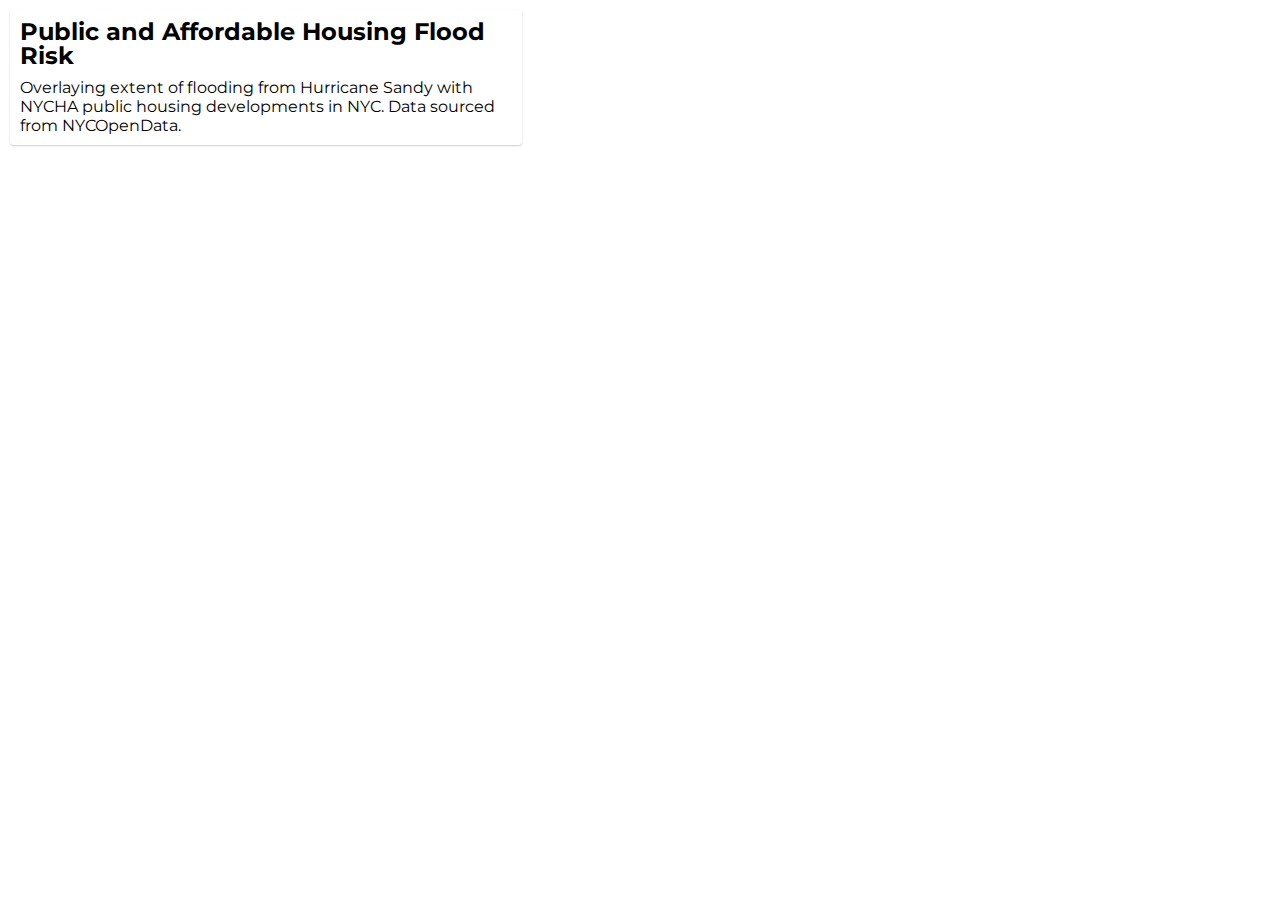
<file: Lab7/index.html>
<!-- This is to indicate we have an HTML document -->
<!DOCTYPE html>

<!-- All our code goes within this tag-->
<html>

<!-- All the metadata and packages/tools we'll use go in here-->
<head>

<!-- The charset attribute specifies the character encoding for the HTML document.-->
<meta charset="utf-8" />

<!-- The title of your page, which will appear in the browser tab -->
<title>NYC Housing Flood Risk</title>  

<!-- The size of the viewport vs the rendered page -->
<meta name="viewport" content="initial-scale=1,maximum-scale=1,user-scalable=no" />

<!-- We are going to call the Mapbox GL javascript library, which will allow us to use its functionality -->
<script src='https://api.mapbox.com/mapbox-gl-js/v2.9.2/mapbox-gl.js'></script>

<!-- Alongside this, we are going to bring in the Mapbox GL stylesheet -->
<link href='https://api.mapbox.com/mapbox-gl-js/v2.9.2/mapbox-gl.css' rel='stylesheet' />

<!-- You'll be creating this file in a bit -->
<link href='style.css' rel='stylesheet' />

<!-- This allows us to bring in new fonts -->
<link href="https://fonts.googleapis.com/css2?family=Montserrat&display=swap" rel="stylesheet">
</head>

<!-- The body contains the actual content of a page -->
<body>

<!-- The "div" tag delineates a "division" or section of the HTML page.-->
  <div id="map">
  </div>


    <div class="map-overlay top">
    <div class="map-overlay-inner">
    <h2>Public and Affordable Housing Flood Risk</h2>
    Overlaying extent of flooding from Hurricane Sandy with NYCHA public housing developments in NYC. Data sourced from NYCOpenData.
    </div>
    </div>

<script>
// You'll be inserting your JS code to initialize your map here
mapboxgl.accessToken = 'pk.eyJ1Ijoia2Nvb2tzNjE0IiwiYSI6ImNsOHlqejA0dTBoOG0zb3F2dDFtMTJ0cngifQ.f02Y4QD9JCis65byZ2OEqw'
const map = new mapboxgl.Map({
  container: 'map', // container id
  style: 'mapbox://styles/kcooks614/cl8yl3ogy000715o6ailtid6d',
  center: [-73.935242, 40.730610], // The convention for coordinates is  typically [long, lat]
  zoom: 12 // The zoom level can be any decimal number
});
  map.on('load',function(){
  // Give your layer's source a nickname you'll remember easily. I've called my source `sandy_layer`.
 map.addSource('housing_layer',{
    'type':'vector',
    'url': 'mapbox://kcooks614.8l3edhyd'
    });
  map.addLayer({
    'id': 'housing_developments',
    'type':'fill',
    'source': 'housing_layer',
    'source-layer':'Map_of_NYCHA_Developments-3d6hok',
    'paint':{
      'fill-color':'#964B00',
      'fill-opacity': 0.8
    }
    }) 
  map.addSource('sandy_layer',{
    'type':'vector',
    'url':'mapbox://kcooks614.04wcsh6c'
  });
  // add a new layer with your polygons
  map.addLayer({
    'id':'flood_zones',
    'type':'fill',
    'source':'sandy_layer',
    'source-layer':'Sandy_Inundation_Zone-708t7j',
    'paint':{
      'fill-color':'#276d77',
      'fill-opacity': 0.5
  }
  });
  map.moveLayer('flood_zones','housing_developments');
    });
// Within a script, you comment using two backslashes.
</script>

</body>

</html>
</file>
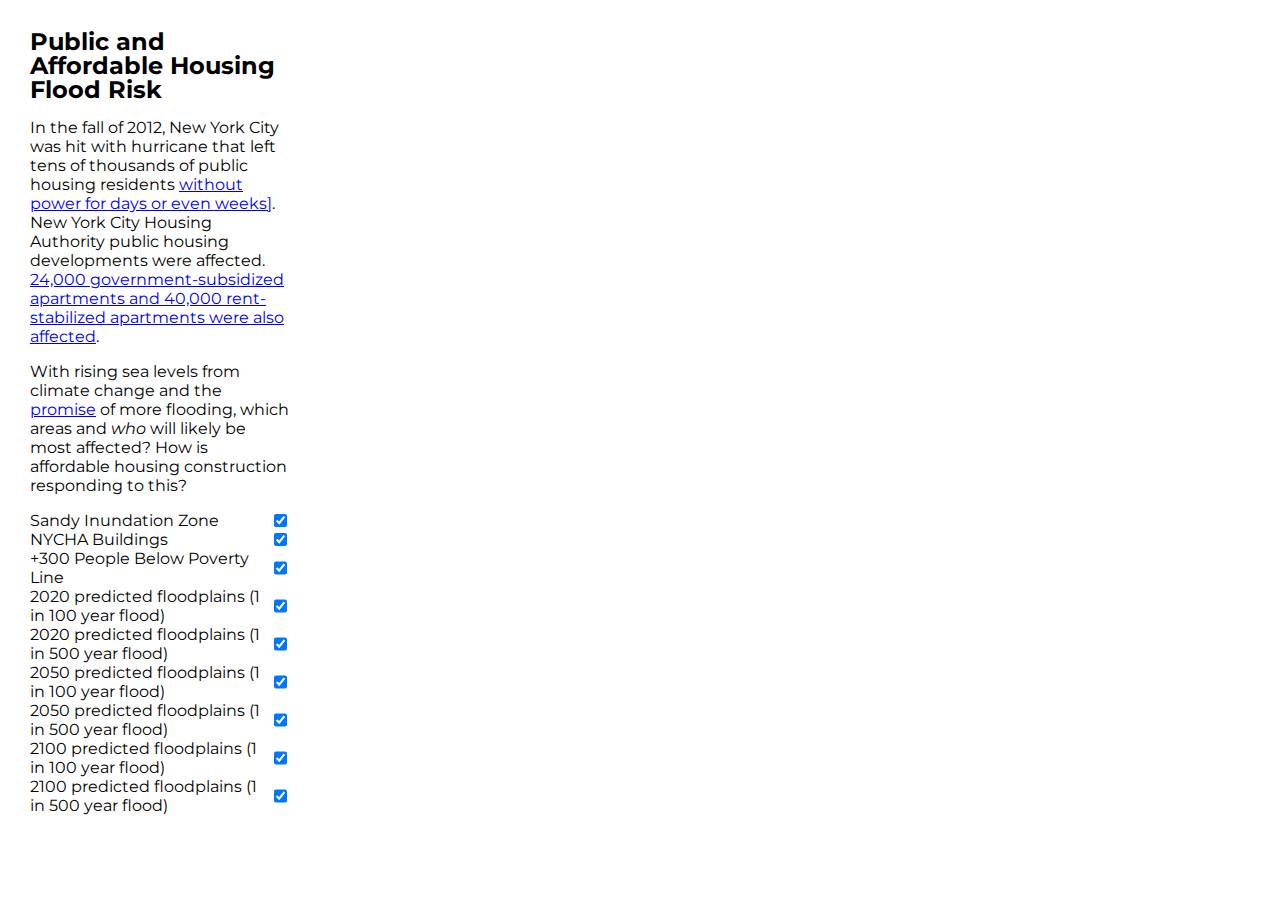
<file: Lab8/index.html>
<!-- This is to indicate we have an HTML document -->
<!DOCTYPE html>

<!-- All our code goes within this tag-->
<html>

<!-- All the metadata and packages/tools we'll use go in here-->
<head>

<!-- The charset attribute specifies the character encoding for the HTML document.-->
<meta charset="utf-8" />

<!-- The title of your page, which will appear in the browser tab -->
<title>NYC Housing Flood Risk</title>

<!-- The size of the viewport vs the rendered page -->
<meta name="viewport" content="initial-scale=1,maximum-scale=1,user-scalable=no" />

<!-- We are going to call the Mapbox GL javascript library, which will allow us to use its functionality -->
<script src='https://api.mapbox.com/mapbox-gl-js/v2.9.2/mapbox-gl.js'></script>

<!-- Alongside this, we are going to bring in the Mapbox GL stylesheet -->
<link href='https://api.mapbox.com/mapbox-gl-js/v2.9.2/mapbox-gl.css' rel='stylesheet' />

<link href='style.css' rel='stylesheet' />

<!-- This allows us to bring in new fonts -->
<link href="https://fonts.googleapis.com/css2?family=Montserrat&display=swap" rel="stylesheet">
</head>

<!-- The body contains the actual content of a page -->
<body>

<!-- The "div" tag delineates a "division" or section of the HTML page.-->
  <div id="map"></div>
	<div class="map-overlay">
	<div class="map-overlay-inner">
	<h2>Public and Affordable Housing Flood Risk</h2>
  <p>In the fall of 2012, New York City was hit with hurricane that left tens of thousands of public housing residents <a href = "https://www1.nyc.gov/site/nycha/about/press/pr-2012/nycha-has-restored-power-to-buildings-affected-by-hurricane-sandy.page">without power for days or even weeks]</a>. New York City Housing Authority public housing developments were affected. <a href="https://furmancenter.org/files/publications/SandysEffectsOnHousingInNYC.pdf">24,000 government-subsidized apartments and 40,000 rent-stabilized apartments were also affected</a>.</p>

  <p>With rising sea levels from climate change and the <a href="https://www.nytimes.com/2017/04/18/magazine/when-rising-seas-transform-risk-into-certainty.html">promise</a> of more flooding, which areas and <i>who</i> will likely be most affected? How is affordable housing construction responding to this? </p>

  <div id='menu'>
  <label class='check-container'>
      Sandy Inundation Zone
      <input id='floodZones' type='checkbox' name='viz-toggle' checked='checked'>
    </label>
  <label class='check-container'>
      NYCHA Buildings
      <input id='nychaBuildings' type='checkbox' name='viz-toggle' checked='checked'>
  </label>
  <label class='check-container'>
      +300 People Below Poverty Line
      <input id='povertyLevel' type='checkbox' name='viz-toggle' checked='checked'>
  </label>
  <label class='check-container'>
      2020 predicted floodplains (1 in 100 year flood)
      <input id='l2020100yearflood' type='checkbox' name='viz-toggle' checked='checked'>
  </label>
  <label class='check-container'>
      2020 predicted floodplains (1 in 500 year flood)
      <input id='l2020500yearflood' type='checkbox' name='viz-toggle' checked='checked'>
  </label>
  <label class='check-container'>
      2050 predicted floodplains (1 in 100 year flood)
      <input id='l2050100yearflood' type='checkbox' name='viz-toggle' checked='checked'>
  </label>
  <label class='check-container'>
      2050 predicted floodplains (1 in 500 year flood)
      <input id='l2050500yearflood' type='checkbox' name='viz-toggle' checked='checked'>
  </label>
  <label class='check-container'>
      2100 predicted floodplains (1 in 100 year flood)
      <input id='l2100100yearflood' type='checkbox' name='viz-toggle' checked='checked'>
  </label>
  <label class='check-container'>
      2100 predicted floodplains (1 in 500 year flood)
      <input id='l2100500yearflood' type='checkbox' name='viz-toggle' checked='checked'>
  </label>

</div>

	</div>

	</div>
  <script>

  // You'll be inserting your JS code to initialize your map here
  mapboxgl.accessToken = 'pk.eyJ1Ijoia2Nvb2tzNjE0IiwiYSI6ImNsOHlqejA0dTBoOG0zb3F2dDFtMTJ0cngifQ.f02Y4QD9JCis65byZ2OEqw';
  const map = new mapboxgl.Map({
    container: 'map', // container id
    style: 'mapbox://styles/iamwfx/cl9519asg003414pl56w7ov95', // replace this with your style URL
    center: [-73.935242, 40.730610], // The convention for coordinates is  typically [long, lat]
    zoom: 13,
    // maxZoom: 22,
    // minZoom: 12
  });

  map.on('load',function(){
    // Give your layer's source a nickname you'll remember easily.
    map.addSource('sandyLayer',{
      'type':'vector',
      'url': 'mapbox://iamwfx.bpjzmy2b'
    });


    map.addSource('nychaLayer',{
      'type':'vector',
      'url': 'mapbox://iamwfx.28ut4nij'
    });

    map.addSource('censusLayer',{
      'type':'vector',
      'url': 'mapbox://iamwfx.6nowkujs'
    });
    map.addSource('flood1in100_2020',{
      'type':'vector',
      'url': 'mapbox://iamwfx.bbchggzx'
    });
    map.addSource('flood1in500_2020',{
      'type':'vector',
      'url': 'mapbox://iamwfx.05ogder8'
    });
    map.addSource('flood1in100_2050',{
      'type':'vector',
      'url': 'mapbox://iamwfx.crrx4301'
    });
    map.addSource('flood1in500_2050',{
      'type':'vector',
      'url': 'mapbox://iamwfx.4ydk0450'
    });
    map.addSource('flood1in100_2100',{
      'type':'vector',
      'url': 'mapbox://iamwfx.dxjuiivg'
    });
    map.addSource('flood1in500_2100',{
      'type':'vector',
      'url': 'mapbox://iamwfx.8thgevrt'
    });
    
    // add a new layer with your polygons
    map.addLayer({
      'id':'povertyLevel',
      'type':'fill',
      'source':'censusLayer',
      'source-layer':'nyc_blck_grp_2020_wcensus_dro-4db43i',
      'paint':{
      'fill-color':['step',
      ['get','AMR5E002'],
      '#edf8e9', 300, '#f5ef42'
],
      'fill-opacity': ['step', 
      ['get', 'AMR5E002'],
      0, 300, 0.9],
      }
    });
    map.addLayer({
      'id':'nychaBuildings',
      'type':'fill',
      'source':'nychaLayer',
      'source-layer':'Map_of_NYCHA_Developments-7i6vok',
      'paint':{
        'fill-color':'red',
        'fill-opacity': 0.5
      }
    });
    map.addLayer({
      'id':'floodZones',
      'type':'fill',
      'source':'sandyLayer',
      'source-layer':'Sandy_Inundation_Zone-4qcajo',
      'paint':{
        'fill-color':'#00158f',
        'fill-opacity': 0.7
      }
    });
    map.addLayer({
      'id': 'l2020100yearflood',
      'type': 'fill',
      'source': 'flood1in100_2020',
      'source-layer':'FutureFloodplains_2020_100yr-du18hr',
      'paint': {
        'fill-color': 'green',
        'fill-opacity': 0.2
      }
    });
    map.addLayer({
      'id': 'l2020500yearflood',
      'type': 'fill',
      'source': 'flood1in500_2020',
      'source-layer':'FutureFloodplains_2020_500yr-0x77x0',
      'paint': {
        'fill-color': 'yellow',
        'fill-opacity': 0.2
      }
    });
    map.addLayer({
      'id': 'l2050100yearflood',
      'type': 'fill',
      'source': 'flood1in100_2050',
      'source-layer':'FutureFloodplains_2050_100yr-6nepei',
      'paint': {
        'fill-color': 'orange',
        'fill-opacity': 0.2
      }
    });
    map.addLayer({
      'id': 'l2050500yearflood',
      'type': 'fill',
      'source': 'flood1in500_2050',
      'source-layer':'FutureFloodplains_2050_500yr-a4444h',
      'paint': {
        'fill-color': 'pink',
        'fill-opacity': 0.2
      }
    });
    map.addLayer({
      'id': 'l2100100yearflood',
      'type': 'fill',
      'source': 'flood1in100_2100',
      'source-layer':'FutureFloodplains_2100_100yr-cqwfrw',
      'paint': {
        'fill-color': 'purple',
        'fill-opacity': 0.2
      }
    });
    map.addLayer({
      'id': 'l2100500yearflood',
      'type': 'fill',
      'source': 'flood1in500_2100',
      'source-layer':'FutureFloodplains_2100_500yr-27ghpw',
      'paint': {
        'fill-color': 'brown',
        'fill-opacity': 0.2
      }
    });

    map.setLayoutProperty('floodZones',"visibility", "visible");
    map.setLayoutProperty('povertyLevel',"visibility", "visible");
    map.setLayoutProperty('nychaBuildings',"visibility", "visible");
    map.setLayoutProperty('l2020100yearflood',"visibility", "visible");
    map.setLayoutProperty('l2020500yearflood',"visibility", "visible");
    map.setLayoutProperty('l2050100yearflood',"visibility", "visible");
    map.setLayoutProperty('l2050500yearflood',"visibility", "visible");
    map.setLayoutProperty('l2100100yearflood',"visibility", "visible");
    map.setLayoutProperty('l2100500yearflood',"visibility", "visible");

    var layerList = document.getElementById("menu");
    var checkboxes = layerList.getElementsByTagName("input");

    function switchLayer(layer) {
    var clickedLayersLabel = layer.target.id; // get the label of the layer cluster
    var clickedLayers = eval(clickedLayersLabel); // create the variable from the label using the eval function

    var visibility = map.getLayoutProperty(clickedLayersLabel, "visibility"); // check whether the cluster of layers is visible by checking the first entry
    if (visibility === "visible") {
      map.setLayoutProperty(clickedLayersLabel, "visibility", "none")
    } else {
      map.setLayoutProperty(clickedLayersLabel, "visibility", "visible")
    }
} 

    for (var i = 0; i < checkboxes.length; i++) {
    checkboxes[i].onclick = switchLayer;
};
});
  // Within a script, you comment using two backslashes.
</script>
</body>

</html>
</file>
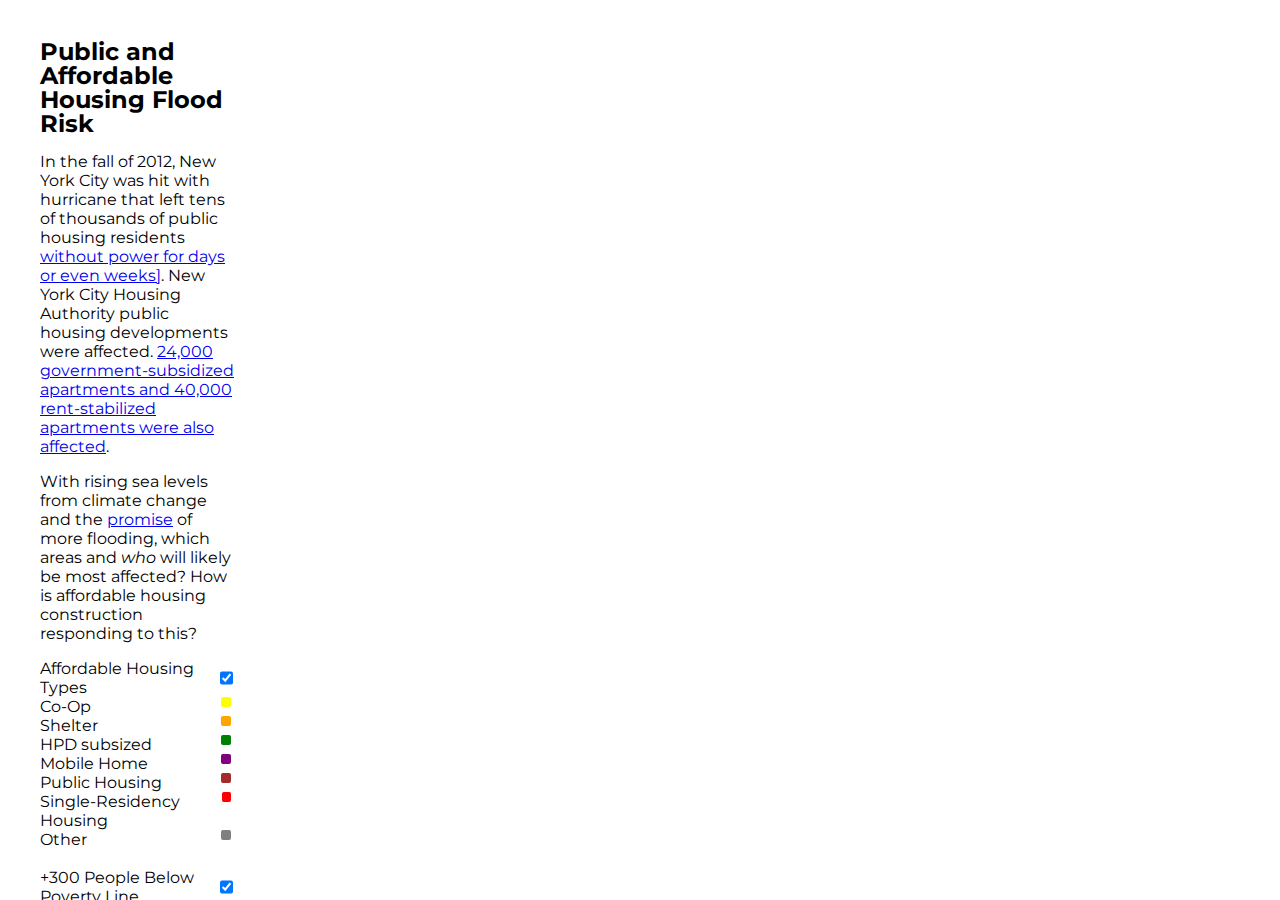
<file: Lab9/index.html>
<!-- This is to indicate we have an HTML document -->
<!DOCTYPE html>

<!-- All our code goes within this tag-->
<html>

<!-- All the metadata and packages/tools we'll use go in here-->
<head>

<!-- The charset attribute specifies the character encoding for the HTML document.-->
<meta charset='utf-8' />

<!-- The title of your page, which will appear in the browser tab -->
<title>NYC Housing Flood Risk</title>

<!-- The size of the viewport vs the rendered page -->
<meta name='viewport' content='initial-scale=1,maximum-scale=1,user-scalable=no' />

<!-- We are going to call the Mapbox GL javascript library, which will allow us to use its functionality -->
<script src='https://api.mapbox.com/mapbox-gl-js/v2.9.2/mapbox-gl.js'></script>

<!-- Alongside this, we are going to bring in the Mapbox GL stylesheet -->
<link href='https://api.mapbox.com/mapbox-gl-js/v2.9.2/mapbox-gl.css' rel='stylesheet' />

<link href='style.css' rel='stylesheet' />

<!-- This allows us to bring in new fonts -->
<link href='https://fonts.googleapis.com/css2?family=Montserrat&display=swap' rel='stylesheet'>
</head>

<!-- The body contains the actual content of a page -->
<body>

<!-- The 'div' tag delineates a 'division' or section of the HTML page.-->
  <div id='map'></div>
	<div class='map-overlay'>
  	<div class='map-overlay-inner'>
  	<h2>Public and Affordable Housing Flood Risk</h2>
    <p>In the fall of 2012, New York City was hit with hurricane that left tens of thousands of public housing residents <a href = 'https://www1.nyc.gov/site/nycha/about/press/pr-2012/nycha-has-restored-power-to-buildings-affected-by-hurricane-sandy.page'>without power for days or even weeks]</a>. New York City Housing Authority public housing developments were affected. <a href='https://furmancenter.org/files/publications/SandysEffectsOnHousingInNYC.pdf'>24,000 government-subsidized apartments and 40,000 rent-stabilized apartments were also affected</a>.</p>

    <p>With rising sea levels from climate change and the <a href='https://www.nytimes.com/2017/04/18/magazine/when-rising-seas-transform-risk-into-certainty.html'>promise</a> of more flooding, which areas and <i>who</i> will likely be most affected? How is affordable housing construction responding to this? </p>

      <div id='menu'>
          <!-- <h3>Housing Type</h3> -->
          <label class='check-container'>
              Affordable Housing Types
              <input id='type_affordablehousing' type='checkbox' name='viz-toggle' checked='checked'>
          </label>
          <label class='check-container'>Co-Op
              <span class="legend-key" style='background:yellow'></span>
          </label>
          <label class='check-container'>Shelter
              <span class="legend-key" style='background:orange'></span>
          </label>
          <label class='check-container'>HPD subsized
              <span class="legend-key" style='background:green'></span>
          </label>
          <label class='check-container'>Mobile Home
              <span class="legend-key" style='background:purple'></span>
          </label>
          <label class='check-container'>Public Housing
              <span class="legend-key" style='background:brown'></span>
          </label>
          <label class='check-container'>Single-Residency Housing
              <span class="legend-key" style='background:red'></span>
          </label>
          <label class='check-container'>Other
              <span class="legend-key" style='background:gray'></span>
          </label>

      <br>
          <!-- <h3>Race and Socioeconomic Status</h3> -->
          <label class='check-container'>
              +300 People Below Poverty Line
              <input id='povertyLevel' type='checkbox' name='viz-toggle' checked='checked'>
          </label>
          <h3>Flood Risk Zones</h3>
          <label class='check-container'>
              2012 Sandy Inundation Zone
              <input id='floodZones' type='checkbox' name='viz-toggle' checked='checked'>
          </label>
          <br>
          <b>Predicted Floodplains</b>
          <label class='check-container'>
              In 2020 (1 in 100 year flood)
              <input id='f20_100' type='checkbox' name='viz-toggle' checked='checked'>
          </label>
          <label class='check-container'>
              In 2020 (1 in 500 year)
              <input id='f20_500' type='checkbox' name='viz-toggle' checked='checked'>
          </label>
          <label class='check-container'>
              In 2050 (1 in 100 year)
              <input id='f50_100' type='checkbox' name='viz-toggle' checked='checked'>
          </label>
          <label class='check-container'>
              In 2050 (1 in 500 year)
              <input id='f50_500' type='checkbox' name='viz-toggle' checked='checked'>
          </label>
          <label class='check-container'>
              In 2100 (1 in 100 year)
              <input id='f100_100' type='checkbox' name='viz-toggle' checked='checked'>
          </label>
          <label class='check-container'>
              In 2100 (1 in 500 year)
              <input id='f100_500' type='checkbox' name='viz-toggle' checked='checked'>
          </label>

        <!-- <label class='check-container'>
            NYCHA Buildings
            <input id='nychaBuildings' type='checkbox' name='viz-toggle' checked='checked'>
        </label> -->

      </div>

  	</div>


	</div>
  <script>
  // You'll be inserting your JS code to initialize your map here
  mapboxgl.accessToken = 'pk.eyJ1Ijoia2Nvb2tzNjE0IiwiYSI6ImNsOHlqejA0dTBoOG0zb3F2dDFtMTJ0cngifQ.f02Y4QD9JCis65byZ2OEqw';
  const map = new mapboxgl.Map({
    container: 'map', // container id
    style: 'mapbox://styles/iamwfx/cl9519asg003414pl56w7ov95', // replace this with your style URL
    center: [-73.935242, 40.730610], // The convention for coordinates is  typically [long, lat]
    zoom: 13,
    // maxZoom: 22,
    minZoom: 12
  });

    map.on('load',function(){
      // Give your layer's source a nickname you'll remember easily.
      map.addSource('sandyLayer',{
        'type':'vector',
        'url': 'mapbox://iamwfx.bpjzmy2b'
      });

      map.addSource('censusLayer',{
        'type':'vector',
        'url': 'mapbox://iamwfx.6nowkujs'
      });

      map.addSource('nychaLayer',{
        'type':'vector',
        'url': 'mapbox://iamwfx.28ut4nij'
      });

      // Flood plains
      map.addSource('FutureFloodplains_2020_100yr',{
        'type':'vector',
        'url': 'mapbox://iamwfx.bbchggzx'
      });

      map.addSource('FutureFloodplains_2020_500yr',{
        'type':'vector',
        'url': 'mapbox://iamwfx.05ogder8'
      });

      map.addSource('FutureFloodplains_2050_100yr',{
        'type':'vector',
        'url': 'mapbox://iamwfx.crrx4301'
      });

      map.addSource('FutureFloodplains_2050_500yr',{
        'type':'vector',
        'url': 'mapbox://iamwfx.4ydk0450'
      });
      map.addSource('FutureFloodplains_2100_100yr',{
        'type':'vector',
        'url': 'mapbox://iamwfx.dxjuiivg'
      });

      map.addSource('FutureFloodplains_2100_500yr',{
        'type':'vector',
        'url': 'mapbox://iamwfx.8thgevrt'
      });

      map.addSource('AffordableHousingParcels',{
        'type':'vector',
        'url': 'mapbox://iamwfx.ab4g098q'
      });


      map.addLayer({
        'id':'povertyLevel',
        'type':'fill',
        'source':'censusLayer',
        'source-layer':'nyc_blck_grp_2020_wcensus_dro-4db43i',
        'paint':{
        'fill-color':'#f5ef42',
          'fill-opacity':
           [
          'step',
            ['get','AMR5E002'],
            0,300,.8
            // .3,.9

            ]
          }
        });

      
      // map.addLayer({
      //  'id':'nychaBuildings',
      // 'type':'fill',
      //  'source':'nychaLayer',
       // 'source-layer':'Map_of_NYCHA_Developments-7i6vok',
      //  'paint':{
      //     'fill-color':'red',
       //    'fill-opacity': 0.5
      //  }
      // });


      map.addLayer({
        'id':'floodZones',
        'type':'fill',
        'source':'sandyLayer',
        'source-layer':'Sandy_Inundation_Zone-4qcajo',
        'paint':{
          'fill-color':'#00158f',
          'fill-opacity': 0.3,
        }
      });

      map.addLayer({
        'id':'f20_100',
        'type':'fill',
        'source':'FutureFloodplains_2020_100yr',
        'source-layer':'FutureFloodplains_2020_100yr-du18hr',
        'paint':{
          'fill-color':'#00158f',
          'fill-opacity': 0.3
        }
      });
      map.addLayer({
        'id':'f20_500',
        'type':'fill',
        'source':'FutureFloodplains_2020_500yr',
        'source-layer':'FutureFloodplains_2020_500yr-0x77x0',
        'paint':{
          'fill-color':'#00158f',
          'fill-opacity': 0.3
        }
      });
      map.addLayer({
        'id':'f50_100',
        'type':'fill',
        'source':'FutureFloodplains_2050_100yr',
        'source-layer':'FutureFloodplains_2050_100yr-6nepei',
        'paint':{
          'fill-color':'#00158f',
          'fill-opacity': 0.3
        }
      });
      map.addLayer({
        'id':'f50_500',
        'type':'fill',
        'source':'FutureFloodplains_2050_500yr',
        'source-layer':'FutureFloodplains_2050_500yr-a4444h',
        'paint':{
          'fill-color':'#00158f',
          'fill-opacity': 0.3
        }
      });
      map.addLayer({
        'id':'f100_100',
        'type':'fill',
        'source':'FutureFloodplains_2100_100yr',
        'source-layer':'FutureFloodplains_2100_100yr-cqwfrw',
        'paint':{
          'fill-color':'#00158f',
          'fill-opacity': 0.3
        }
      });
      map.addLayer({
        'id':'f100_500',
        'type':'fill',
        'source':'FutureFloodplains_2100_500yr',
        'source-layer':'FutureFloodplains_2100_500yr-27ghpw',
        'paint':{
          'fill-color':'#00158f',
          'fill-opacity': 0.3
        }
      });
      map.addLayer({
        'id':'type_affordablehousing',
        'type':'line',
        'source':'AffordableHousingParcels',
        'source-layer':'PLUTO_HOUS_TYPE_MASTER_Featu-7b5u7f',
        'paint':{
          'line-color': ['match',
          ['get', 'hous_type'],
          'coop', 'yellow',
          'homeless', 'orange',
          'hpd_sub', 'green',
          'mob_home', 'purple',
          'pub_hou', 'brown',
          'sro', 'red', 'gray'],
          'line-opacity': 1,
          'line-width': ['interpolate',['linear'],['zoom'], 13, 2, 18, 10]
        }
      });

  // Explicitly set the visibility of each to be on or off.
  // There are probably easier ways to do this../
    map.setLayoutProperty('floodZones',"visibility", "visible");
    map.setLayoutProperty('povertyLevel',"visibility", "visible");
    // map.setLayoutProperty('nychaBuildings',"visibility", "visible");
    map.setLayoutProperty('f20_100',"visibility", "visible");
    map.setLayoutProperty('f20_500',"visibility", "visible");
    map.setLayoutProperty('f50_100',"visibility", "visible");
    map.setLayoutProperty('f50_500',"visibility", "visible");
    map.setLayoutProperty('f100_100',"visibility", "visible");
    map.setLayoutProperty('f100_500',"visibility", "visible");

    map.setLayoutProperty('type_affordablehousing',"visibility", "visible");

    var layerList = document.getElementById("menu");
    var checkboxes = layerList.getElementsByTagName("input");


    function switchLayer(layer) {
      var clickedLayersLabel = layer.target.id; // get the label of the layer cluster
      var clickedLayers = eval(clickedLayersLabel); // create the variable from the label using the eval function

      var visibility = map.getLayoutProperty(clickedLayersLabel, "visibility"); // check whether the cluster of layers is visible by checking the first entry
      if (visibility === "visible") {
        map.setLayoutProperty(clickedLayersLabel, "visibility", "none")
      } else {
        map.setLayoutProperty(clickedLayersLabel, "visibility", "visible")
      }
    }

    for (var i = 0; i < checkboxes.length; i++) {
      // layerLabel  = checkboxes[i].id;
      checkboxes[i].onclick = switchLayer;
    }

  });
const popup = new mapboxgl.Popup({
  closeButton: false,
  closeOnClick: false
  });

map.on('mouseenter','type_affordablehousing',function(e){
  const coordinates = e.features[0].geometry.coordinates.slice();
    // Here's that function that does the transformation
  function emptyToYesNo(val){
    if (val == null || val == undefined | val == 0){
      return "No"} else {return "Yes"};
  }
  const Address = e.features[0].properties.Address;
  const BBL = e.features[0].properties.BBL;
  const Council = e.features[0].properties.Council;
  const P_2050_1 =emptyToYesNo(e.features[0].properties.P_2050_1);
  const P_2050_5 =emptyToYesNo(e.features[0].properties.P_2050_5);
  const P_2100_1 =emptyToYesNo(e.features[0].properties.P_2100_1);
  const P_2100_5 =emptyToYesNo(e.features[0].properties.P_2100_5); 

  var description = '<h4> ' +Address+'<br>'+
                    'BBL: '+BBL+'<br>'+
                    'City Council District: '+Council+ '</h4>'+
                    '<p> In 2050 1 in 100yr Floodplain?: '+ P_2050_1 + '<br>' + 'In 2050 1 in 500yr Floodplain?: '+P_2050_5 +'<br>'+
                    'In 2100 1 in 100yr Floodplain?: '+P_2100_1 +'<br>'+
                    'In 2100 1 in 500yr Floodplain?: '+P_2100_5 +'</p>'

  popup.setLngLat(coordinates[0][0]).setHTML(description).addTo(map);

map.on('mouseleave', 'type_affordablehousing', function() {
map.getCanvas().style.cursor = '';
popup.remove();
});

});

  








    // Within a script, you comment using two backslashes.
    </script>
</body>

</html>
</file>
<file: Lab7/style.css>
body { margin: 0; padding: 0; }
#map { position: absolute; top: 0; bottom: 0; width: 100%; }
.map-overlay {
font-family: 'Montserrat', sans-serif;
/*font: 12px/20px 'Helvetica Neue', Arial, Helvetica, sans-serif;*/
position: absolute;
width: 40%;
top: 0;
left: 0;
padding: 10px;
}

.map-overlay .map-overlay-inner {
background-color: #fff;
box-shadow: 0 1px 2px rgba(0, 0, 0, 0.2);
border-radius: 3px;
padding: 10px;
margin-bottom: 10px;
}

.map-overlay h2 {
line-height: 24px;
display: block;
margin: 0 0 10px;
}
.mapboxgl-popup {
max-width: 400px;
font: 12px/20px 'Montserrat Neue',sans-serif;
}
</file>
<file: Lab8/style.css>
body {
  margin: 0;
  padding: 0;
}
#map {
  position: fixed;
  top: 0;
  bottom: 0;
  width: 100%; }
.map-overlay {
  font-family: 'Montserrat', sans-serif;
  position: fixed;
  width: 25%;
  top: 0;
  left: 0;
  background-color: #fff;
  border-radius: 3px;
  /* margin: 10px; */
}

.map-overlay-inner {
  padding: 30px;
  margin-bottom: 10px;
}

.map-overlay h2 {
line-height: 24px;
display: block;
margin: 0 0 10px;
}
.mapboxgl-popup {
max-width: 400px;
font: 12px/20px 'Montserrat Neue',sans-serif;
}
.check-container {
  display: flex;
  flex-flow: row;
  justify-content: space-between;
}
</file>
<file: Lab9/style.css>
body { margin: 0; padding: 0; }
#map { position: absolute; top: 0; bottom: 0; width: 100%; }
.map-overlay {
font-family: 'Montserrat', sans-serif;
/*font: 12px/20px 'Helvetica Neue', Arial, Helvetica, sans-serif;*/
position: fixed;
width: 20%;
border-radius: 3px;
background-color: #fff;
ba
/* height: 80%; */
top: 0;
left: 0;
margin: 10px;
}

.map-overlay-inner {
padding: 30px;
margin-bottom: 10px;
/* width: 20%;
height:100%; */
}

.map-overlay h2 {
line-height: 24px;
display: block;
margin: 0 0 10px;
}
.mapboxgl-popup {
max-width: 400px;
font: 12px/20px 'Montserrat Neue',sans-serif;
}

.check-container {
  display: flex;
  flex-flow: row;
  justify-content: space-between;
}
#legend {
  padding: 10px;
  box-shadow: 0 1px 2px rgba(0, 0, 0, 0.1);
  line-height: 18px;
  height: 150px;
  margin-bottom: 40px;
  width: 100px;
}

.legend-key {
  display: inline-block;
  border-radius: 20%;
  width: 10px;
  height: 10px;
  margin-right: 5px;
}
</file>
